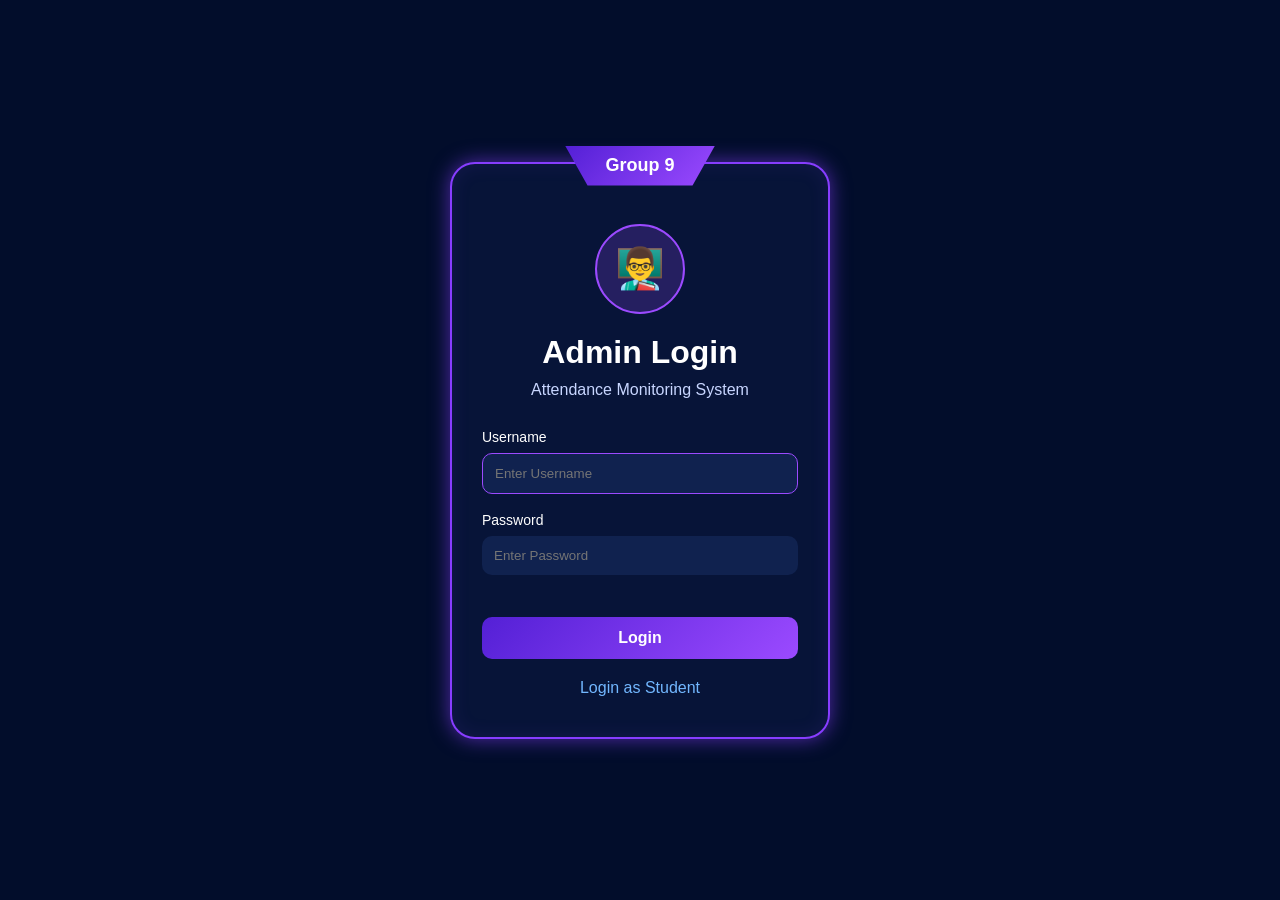
<file: index.html>
<!DOCTYPE html>
<html lang="en">
<head>
    <meta charset="UTF-8">
    <meta name="viewport" content="width=device-width, initial-scale=1.0">
    <title>Admin Login</title>
    <link rel="stylesheet" href="css/style.css">
    <script src="js/login.js" defer></script>
</head>
<body>

<div class="login-container">

    <div class="login-card">

        <div class="header-tag">
            Group 9
        </div>

        <div class="icon-box">
            👨‍🏫
        </div>

        <h1>Admin Login</h1>

        <p class="subtitle">
            Attendance Monitoring System
        </p>

        <form id="admin-login-form">

            <div class="input-group">
                <label>Username</label>
                <input id="admin-username" name="username" type="text" placeholder="Enter Username" autocomplete="username" required autofocus>
            </div>

            <div class="input-group">
                <label>Password</label>
                <input id="admin-password" name="password" type="password" placeholder="Enter Password" autocomplete="current-password" required>
            </div>

            <p class="login-error" id="login-error" role="alert"></p>

            <button class="login-btn" type="submit">
                Login
            </button>

        </form>

        <div class="footer-link">
            <a href="login-student.html">
                Login as Student
            </a>
        </div>

    </div>

</div>

</body>
</html>
</file>
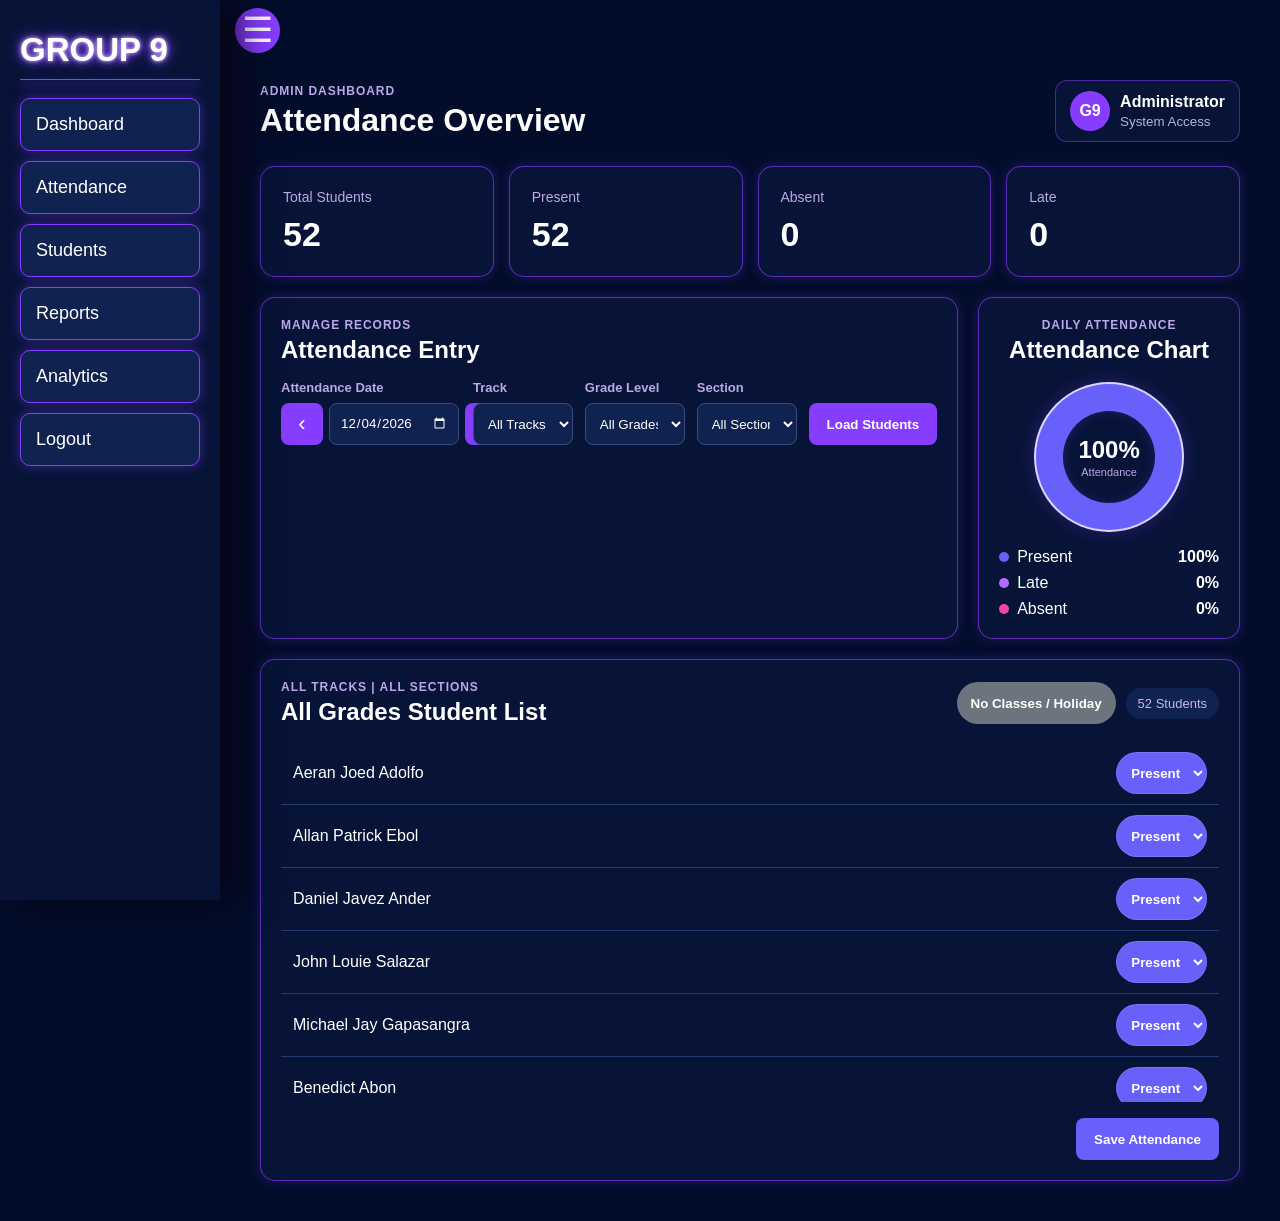
<file: admin-dashboard.html>
<!DOCTYPE html>
<html lang="en">
<head>
    <meta charset="UTF-8">
    <meta name="viewport" content="width=device-width, initial-scale=1.0">
    <title>Admin Dashboard</title>
    <link rel="stylesheet" href="css/admin.css">
    <script src="js/attendance-seed.js" defer></script>
    <script src="js/admin-dashboard.js" defer></script>
</head>
<body>

    <aside class="sidebar">
        <div class="logo-details">
            <span class="name"><h2>GROUP 9</h2></span>
        </div>

        <ul class="nav-links">
            <li><a href="#dashboard"><span class="link-name">Dashboard</span></a></li>
            <li><a href="#attendance"><span class="link-name">Attendance</span></a></li>
            <li><a href="#students"><span class="link-name">Students</span></a></li>
            <li><a href="#reports"><span class="link-name">Reports</span></a></li>
            <li><a href="#analytics"><span class="link-name">Analytics</span></a></li>
            <li><a href="index.html"><span class="link-name">Logout</span></a></li>
        </ul>

    </aside>

    <div class="home-section">
        <div class="home-content">
            <button class="menu" type="button" aria-label="Close sidebar" aria-expanded="true">
                ☰
            </button>
            <span class="text">Menu</span>
        </div>
    </div>

    <main class="dashboard" id="dashboard">
        <header class="dashboard-header">
            <div>
                <p class="eyebrow">Admin Dashboard</p>
                <h1>Attendance Overview</h1>
            </div>
            <div class="admin-profile">
                <span class="avatar">G9</span>
                <div>
                    <strong>Administrator</strong>
                    <small>System Access</small>
                </div>
            </div>
        </header>

        <div class="stats">

            <div class="card">
                <span class="card-label">Total Students</span>
                <h1 id="total-students">4</h1>
            </div>

            <div class="card">
                <span class="card-label">Present</span>
                <h1 id="present-count">2</h1>
            </div>

            <div class="card">
                <span class="card-label">Absent</span>
                <h1 id="absent-count">1</h1>
            </div>

            <div class="card">
                <span class="card-label">Late</span>
                <h1 id="late-count">1</h1>
            </div>

        </div>

        <div class="dashboard-grid" id="attendance">
            <section class="panel attendance-section">
                <div class="panel-heading">
                    <div>
                        <p class="eyebrow">Manage Records</p>
                        <h2>Attendance Entry</h2>
                    </div>
                </div>

                <div class="form-row">
                    <label>
                        Attendance Date
                        <div class="date-navigation">
                            <button class="date-nav-btn" id="previous-day" type="button" aria-label="Previous day">&#8249;</button>
                            <input id="attendance-date" type="date">
                            <button class="date-nav-btn" id="next-day" type="button" aria-label="Next day">&#8250;</button>
                        </div>
                    </label>

                    <label>
                        Track
                        <select id="track-filter">
                            <option value="">All Tracks</option>
                            <option value="STEM">STEM</option>
                            <option value="ABM">ABM</option>
                            <option value="HUMSS">HUMSS</option>
                            <option value="GAS">GAS</option>
                            <option value="Arts & Design">Arts &amp; Design</option>
                            <option value="ICT">ICT</option>
                            <option value="HE">HE</option>
                            <option value="Sports Track">Sports Track</option>
                        </select>
                    </label>

                    <label>
                        Grade Level
                        <select id="grade-filter">
                            <option value="">All Grades</option>
                            <option value="11">Grade 11</option>
                            <option value="12">Grade 12</option>
                        </select>
                    </label>

                    <label>
                        Section
                        <select id="section-filter">
                            <option value="">All Sections</option>
                            <option value="A">Section A</option>
                            <option value="B">Section B</option>
                            <option value="C">Section C</option>
                        </select>
                    </label>

                    <button class="load-btn" id="load-students">Load Students</button>
                </div>
            </section>

            <section class="panel health-panel" id="analytics">
                <p class="eyebrow">Daily Attendance</p>
                <h2>Attendance Chart</h2>
                <div class="attendance-chart-wrap">
                    <div class="attendance-chart" role="img" aria-label="Attendance pie chart">
                        <div class="attendance-chart-center">
                            <strong id="attendance-rate">0%</strong>
                            <span>Attendance</span>
                        </div>
                    </div>
                </div>
                <div class="chart-legend">
                    <div><span class="legend-dot present-dot"></span><span>Present</span><strong id="chart-present">0%</strong></div>
                    <div><span class="legend-dot late-dot"></span><span>Late</span><strong id="chart-late">0%</strong></div>
                    <div><span class="legend-dot absent-dot"></span><span>Absent</span><strong id="chart-absent">0%</strong></div>
                </div>
            </section>

            <section class="panel student-list" id="students">
                <div class="panel-heading">
                    <div>
                        <p class="eyebrow">STEM A</p>
                        <h2>Grade 11 Student List</h2>
                    </div>
                    <div class="student-list-actions">
                        <button class="no-class-btn" id="no-class-button" type="button">No Classes / Holiday</button>
                        <span class="student-count">4 Students</span>
                    </div>
                </div>
                <div class="student-rows"></div>
                <button class="save-btn">Save Attendance</button>
            </section>
        </div>

    </main>

</body>
</html>
</file>
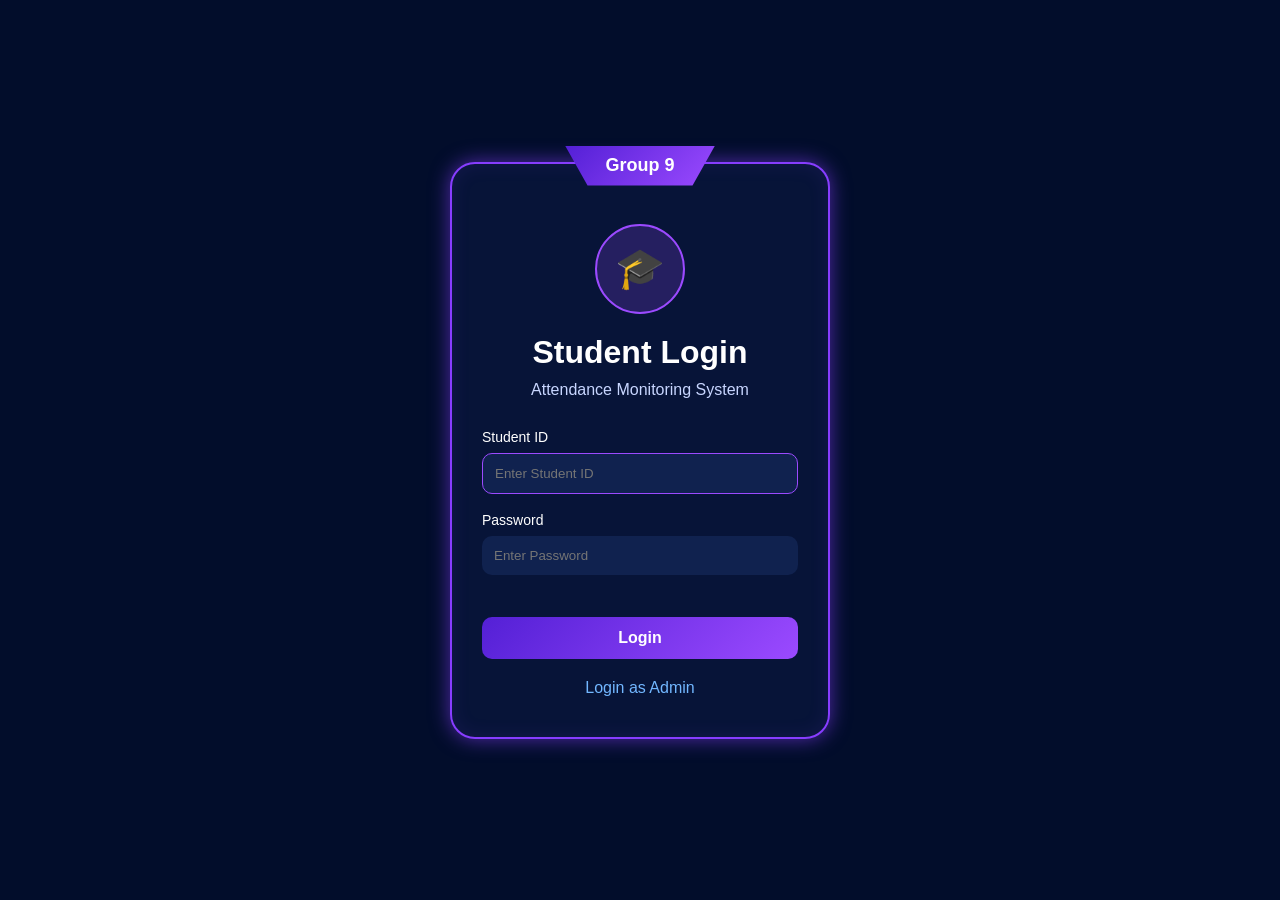
<file: login-student.html>
<!DOCTYPE html>
<html lang="en">
<head>
    <meta charset="UTF-8">
    <meta name="viewport" content="width=device-width, initial-scale=1.0">
    <title>Student Login</title>
    <link rel="stylesheet" href="css/style.css">
    <script src="js/login.js" defer></script>
</head>
<body>

<div class="login-container">

    <div class="login-card">

        <div class="header-tag">
            Group 9
        </div>

        <div class="icon-box">
            🎓
        </div>

        <h1>Student Login</h1>

        <p class="subtitle">
            Attendance Monitoring System
        </p>

        <form id="student-login-form">

            <div class="input-group">
                <label>Student ID</label>
                <input id="student-id" name="studentId" type="text" placeholder="Enter Student ID" autocomplete="username" required autofocus>
            </div>

            <div class="input-group">
                <label>Password</label>
                <input id="student-password" name="password" type="password" placeholder="Enter Password" autocomplete="current-password" required>
            </div>

            <p class="login-error" id="login-error" role="alert"></p>

            <button class="login-btn" type="submit">
                Login
            </button>

        </form>

        <div class="footer-link">
            <a href="index.html">
                Login as Admin
            </a>
        </div>

    </div>

</div>

</body>
</html>
</file>
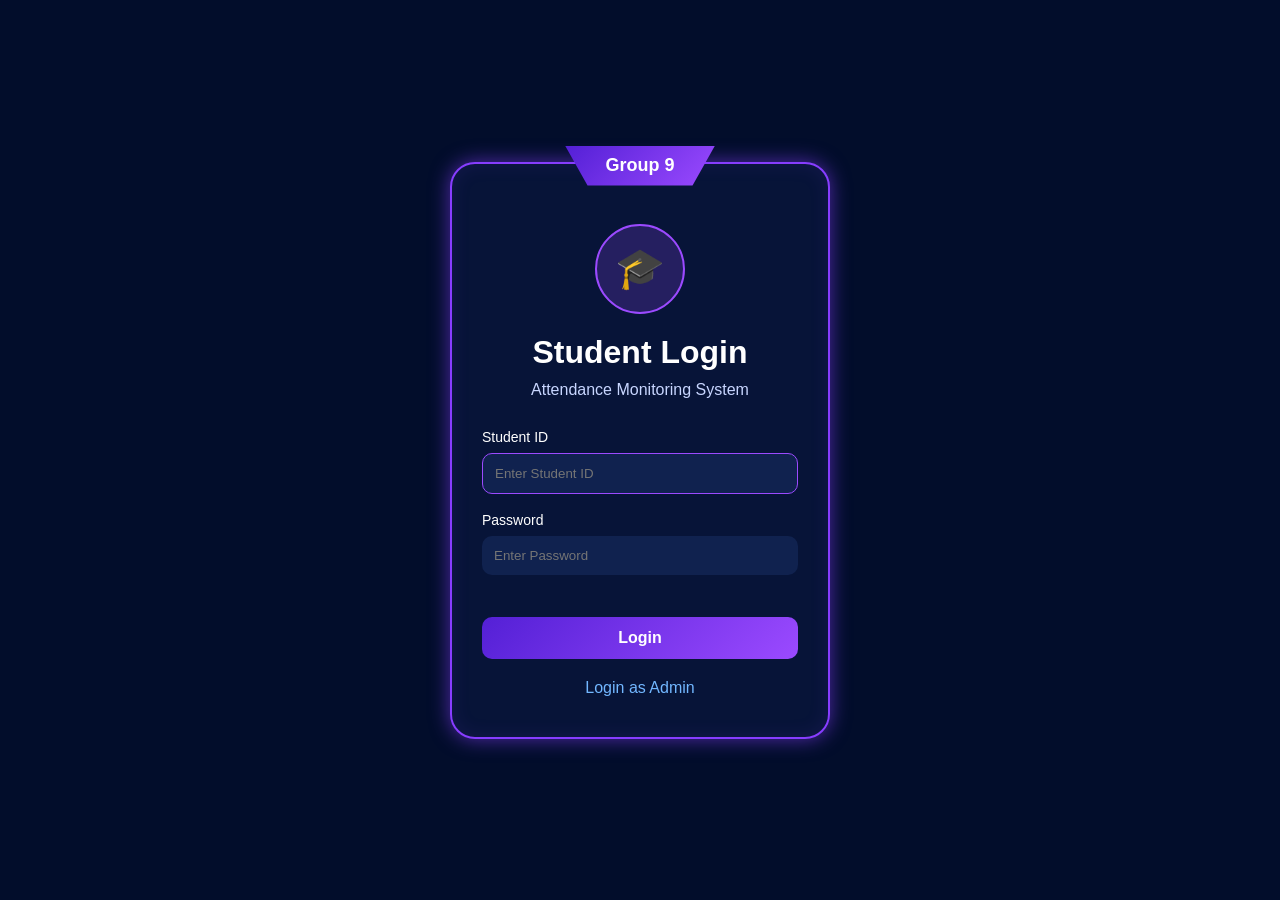
<file: student-dashboard.html>
<!DOCTYPE html>
<html lang="en">
<head>
    <meta charset="UTF-8">
    <meta name="viewport" content="width=device-width, initial-scale=1.0">
    <title>Student Dashboard</title>
    <link rel="stylesheet" href="css/student.css">
    <script src="js/attendance-seed.js" defer></script>
    <script src="js/student-dashboard.js" defer></script>
</head>
<body>
    <aside class="sidebar">
        <div class="logo-details">
            <span class="name"><h2>GROUP 9</h2></span>
        </div>

        <ul class="nav-links">
            <li><a href="#dashboard"><span class="link-name">Dashboard</span></a></li>
            <li><a href="#calendar"><span class="link-name">Calendar</span></a></li>
            <li><a href="#history"><span class="link-name">History</span></a></li>
            <li><a href="#analytics"><span class="link-name">Analytics</span></a></li>
            <li><a href="login-student.html"><span class="link-name">Logout</span></a></li>
        </ul>
    </aside>

    <div class="home-section">
        <div class="home-content">
            <p class="menu">☰</p>
            <span class="text">Menu</span>
        </div>
    </div>

    <div class="dashboard" id="dashboard">
        <div class="header">
            <h1>Welcome Allan Patrick M. Ebol</h1>
            <p>BSCS - 1F</p>
        </div>

        <div class="cards">
            <div class="card">
                <h4>Attendance Rate</h4>
                <h2 id="student-attendance-rate">0%</h2>
            </div>
            <div class="card">
                <h4>Present</h4>
                <h2 id="student-present-count">0</h2>
            </div>
            <div class="card">
                <h4>Absent</h4>
                <h2 id="student-absent-count">0</h2>
            </div>
            <div class="card">
                <h4>Late</h4>
                <h2 id="student-late-count">0</h2>
            </div>
        </div>

        <div class="grid">
            <div>
                <div class="panel" id="calendar">
                    <div class="calendar-header">
                        <button class="calendar-nav" id="previous-month" type="button" aria-label="Previous month">&#8249;</button>
                        <h3 id="calendar-title">Attendance Calendar</h3>
                        <button class="calendar-nav" id="next-month" type="button" aria-label="Next month">&#8250;</button>
                    </div>
                    <div class="calendar">
                    </div>
                </div>

                <div class="panel history" id="history">
                    <h3>Attendance History</h3>
                    <table>
                        <tr>
                            <th>Date</th>
                            <th>Status</th>
                        </tr>
                        <tbody id="attendance-history-body"></tbody>
                    </table>
                </div>
            </div>

            <div>
                <div class="panel health">
                    <h3>Attendance Health</h3>
                    <div class="score">96%</div>
                    <div class="status" id="attendance-health-status">No data</div>
                </div>

                <div class="panel" id="analytics">
                    <h3>Monthly Heat Map</h3>
                    <div class="heatmap"></div>
                </div>

                <div class="alert" id="absence-alert" role="alert" hidden>
                    <h3>⚠ Absence Warning</h3>
                    <p id="absence-alert-text"></p>
                </div>
            </div>
        </div>
    </div>
</body>
</html>
</file>
<file: css/style.css>
*{
    margin:0;
    padding:0;
    box-sizing:border-box;
    font-family:Arial, Helvetica, sans-serif;
}

body{
    min-height:100vh;
    display:flex;
    justify-content:center;
    align-items:center;
    background:#020d2b;
    color:white;
}

.login-container{
    width:100%;
    display:flex;
    justify-content:center;
    align-items:center;
}

.login-card{
    position:relative;
    width:380px;
    padding:40px 30px;
    background:#071438;
    border:2px solid #873dff;
    border-radius:25px;
    box-shadow:
        0 0 20px rgba(135,61,255,.6),
        inset 0 0 20px rgba(135,61,255,.1);
}

.header-tag{
    position:absolute;
    top:-18px;
    left:50%;
    transform:translateX(-50%);
    width:150px;
    height:40px;
    background:linear-gradient(
        135deg,
        #5420d6,
        #9b4aff
    );
    clip-path:polygon(
        0 0,
        100% 0,
        85% 100%,
        15% 100%
    );

    display:flex;
    align-items:center;
    justify-content:center;

    font-weight:bold;
    font-size:18px;
}

.icon-box{
    width:90px;
    height:90px;
    margin:20px auto;
    border-radius:50%;
    background:rgba(155,74,255,.2);
    border:2px solid #9b4aff;

    display:flex;
    justify-content:center;
    align-items:center;

    font-size:40px;
}

h1{
    text-align:center;
    margin-bottom:10px;
}

.subtitle{
    text-align:center;
    margin-bottom:30px;
    color:#c8d6ff;
}

.input-group{
    margin-bottom:18px;
}

.input-group label{
    display:block;
    margin-bottom:8px;
    font-size:14px;
}

.input-group input{
    width:100%;
    padding:12px;
    background:#10224f;
    border:none;
    border-radius:10px;
    color:white;
    outline:none;
}

.input-group input:focus{
    border:1px solid #9b4aff;
}

.login-btn{
    width:100%;
    padding:12px;
    border:none;
    border-radius:10px;

    background:linear-gradient(
        135deg,
        #5420d6,
        #9b4aff
    );

    color:white;
    font-size:16px;
    font-weight:bold;
    cursor:pointer;

    transition:.3s;
}

.login-btn:hover{
    transform:translateY(-2px);
    box-shadow:0 0 15px #9b4aff;
}

.login-error{
    min-height:20px;
    margin:-6px 0 10px;
    color:#ff9b9b;
    font-size:13px;
    text-align:center;
}

.footer-link{
    margin-top:20px;
    text-align:center;
}

.footer-link a{
    color:#72b7ff;
    text-decoration:none;
}

.footer-link a:hover{
    text-decoration:underline;
}
</file>
<file: css/admin.css>
*{
    margin:0;
    padding:0;
    box-sizing:border-box;
    font-family: Arial, sans-serif;
}

html{
    scroll-behavior:smooth;
}

body{
    min-height:100vh;
    background:#020d2b;
    color:white;
    overflow-x:hidden;
}

.sidebar{
    position:fixed;
    top:0;
    left:0;
    width:220px;
    height:100%;
    padding:20px;
    background:#071438;
    z-index:100;
    overflow:hidden;
    transition:width 0.5s ease, padding 0.5s ease;

    box-shadow: 15px 0 40px rgba(8, 3, 20, 0.95);
}

.sidebar.close{
    width:0;
    padding-left:0;
    padding-right:0;
    transition:all 0.5s ease;
}

.sidebar .logo-details{
    position:relative;
    height:60px;
    display:flex;
    align-items:center;
    margin-bottom: 18px;
}

.sidebar .logo-details::after{
    position:absolute;
    right:0;
    bottom:0;
    left:0;
    height:1px;
    background:#873dff;
    box-shadow:
        0 4px 8px rgba(135,61,255,.95),
        0 8px 16px rgba(135,61,255,.55);
    content:"";
}

.sidebar .logo-details .name{
    color:white;
    font-size:22px;
    font-weight:600;
    text-wrap:nowrap;
    transition:opacity 0.3s ease;
    
    text-shadow:
        0 0 4px rgba(255, 255, 255, 0.8),
        0 0 8px rgba(135, 61, 255, 0.9),
        0 0 15px rgba(135, 61, 255, 1);
}

.sidebar.close .logo-details .name,
.sidebar.close .nav-links{
    opacity:0;
    pointer-events:none;
}

.sidebar .nav-links{
    margin:0;
    padding:0;
    list-style:none;
    transition:opacity 0.3s ease;
}

.sidebar .nav-links li{
    margin-top:10px;
    padding:15px;
    border:1px solid #873dff;
    border-radius:10px;
    background:#10224f;
    list-style:none;
    box-shadow:0 0 12px rgba(135,61,255,.4);
    transition:background 0.4s ease, box-shadow 0.4s ease;
}

.sidebar .nav-links li:hover{
    background:#873dff;
    box-shadow:0 0 18px rgba(135,61,255,.8);
}

.sidebar .nav-links li a{
    display:flex;
    align-items:center;
    color:white;
    text-decoration:none;
}

.sidebar .nav-links li a .link-name{
    font-size:18px;
    font-weight:400;
}

.home-section{
    position: fixed;
    top: 0;
    left: 220px;
    width: calc(45% - 340px);
    z-index: 20;
    width: 60px;
    transition: left 0.5s ease;
    height: 1.6cm;
}

.sidebar.close ~ .home-section{
    left:0;
}

.home-section .home-content{
    height:60px;
    width:4.4cm;
    display:flex;
    align-items:center;
}

.sidebar.close ~ .home-section .home-content{
    width:170px;
    border:2px solid #873dff;
    background-color:#873dff;
    border-bottom-right-radius:20px;
    transition:all 0.5s ease;
}

.home-section .home-content .menu,
.home-section .home-content .text{
    color:white;
    font-size:35px;
}

.home-section .home-content .menu{
    width:45px;
    height:45px;
    margin:0 15px;
    display:flex;
    align-items:center;
    justify-content:center;
    border:2px solid #873dff;
    border-radius:50%;
    background-color:#873dff;
    cursor:pointer;
    user-select:none;
    transition:transform 0.5s ease;
}

.sidebar.close ~ .home-section .home-content .menu{
    transform:rotate(270deg);
}

.home-section .home-content .text{
    font-size:26px;
    font-weight:600;
    opacity:0;
    pointer-events:none;
    transition:opacity 0.3s ease;
}

.sidebar.close ~ .home-section .home-content .text{
    opacity:1;
    pointer-events: auto;
    cursor:pointer;
}

.dashboard{
    width:calc(100% - 220px);
    margin-left:220px;
    margin-top:80px;
    padding:0 40px 40px;
    transition:margin-left 0.5s ease;
    box-sizing:border-box;
}

.sidebar.close ~ .dashboard{
    width:100%;
    margin-left:0;
    padding-left:190px;
}

.dashboard-header{
    display:flex;
    align-items:center;
    justify-content:space-between;
    margin-bottom:24px;
}

.dashboard-header h1,
.panel-heading h2,
.health-panel h2{
    margin-top:4px;
}

.eyebrow{
    color:#bca7e8;
    font-size:12px;
    font-weight:bold;
    letter-spacing:.08em;
    text-transform:uppercase;
}

.admin-profile{
    display:flex;
    align-items:center;
    gap:10px;
    padding:10px 14px;
    border:1px solid rgba(135,61,255,.5);
    border-radius:12px;
    background:#071438;
}

.admin-profile div{
    display:flex;
    flex-direction:column;
    gap:3px;
}

.admin-profile small{
    color:#aeb9d4;
}

.avatar{
    display:grid;
    width:40px;
    height:40px;
    place-items:center;
    border-radius:50%;
    background:#873dff;
    font-weight:bold;
}

.stats{
    display:grid;
    grid-template-columns:repeat(4,minmax(140px,1fr));
    gap:15px;
}

.card,
.panel{
    border:1px solid rgba(135,61,255,.65);
    border-radius:15px;
    background:#071438;
    box-shadow:0 0 12px rgba(135,61,255,.25);
}

.card{
    padding:22px;
}

.card-label{
    display:block;
    color:#bca7e8;
    font-size:14px;
}

.card h1{
    margin-top:10px;
    font-size:34px;
}

.dashboard-grid{
    display:grid;
    grid-template-columns:minmax(0,2fr) minmax(230px,.75fr);
    gap:20px;
    margin-top:20px;
}

.panel{
    padding:20px;
}

.attendance-section{
    grid-column:1 / 2;
}

.health-panel{
    grid-column:2 / 3;
    text-align:center;
}

.student-list{
    grid-column:1 / 3;
}

.panel-heading{
    display:flex;
    align-items:center;
    justify-content:space-between;
    margin-bottom:16px;
}

.form-row{
    display:grid;
    grid-template-columns:minmax(180px,1.35fr) 1fr 1fr 1fr auto;
    align-items:end;
    gap:12px;
}

.date-navigation{
    display:grid;
    grid-template-columns:42px minmax(130px,1fr) 42px;
    gap:6px;
}

.date-navigation input{
    min-height:42px;
    min-width:0;
    padding:8px 10px;
    border:1px solid #354d7e;
    border-radius:8px;
    background:#10224f;
    color:white;
    color-scheme:dark;
    font-family:inherit;
}

.date-nav-btn{
    min-width:42px;
    border:none;
    border-radius:8px;
    background:#873dff;
    color:white;
    font-size:22px;
    cursor:pointer;
}

.form-row label{
    display:flex;
    flex-direction:column;
    gap:8px;
    color:#bca7e8;
    font-size:13px;
    font-weight:bold;
}

.student-list-actions{
    display:flex;
    align-items:center;
    gap:10px;
}

.no-class-btn{
    border:none;
    border-radius:999px;
    padding:0 14px;
    background:#6c757d;
    color:white;
    cursor:pointer;
    font-weight:bold;
}

.no-class-btn:hover{
    background:#7c8794;
}

.no-class-btn.active{
    background:#873dff;
}

select,
button{
    min-height:42px;
    border-radius:8px;
    font-family:inherit;
}

select{
    width:100%;
    padding:10px;
    border:1px solid #354d7e;
    background:#10224f;
    color:white;
}

.load-btn,
.save-btn{
    border:none;
    color:white;
    cursor:pointer;
    font-weight:bold;
    transition:.25s ease;
}

.load-btn{
    padding:0 18px;
    background:#873dff;
}

.load-btn:hover{
    box-shadow:0 0 15px rgba(135,61,255,.8);
}

.attendance-chart-wrap{
    display:flex;
    justify-content:center;
    margin:18px 0 16px;
}

.attendance-chart{
    width:150px;
    height:150px;
    border-radius:50%;
    border:2px solid rgba(255, 255, 255, 0.747);
    position:relative;
    display:flex;
    align-items:center;
    justify-content:center;
    background:conic-gradient(
        #6860FA 0% 97%,
        #B669FF 97% 98%,
        #F445A1 98% 100%
    );
    box-shadow:0 0 18px rgba(135,61,255,.25);
}

.attendance-chart-center{
    width:92px;
    height:92px;
    border-radius:50%;
    background:#071438;
    display:flex;
    flex-direction:column;
    align-items:center;
    justify-content:center;
    gap:2px;
    box-shadow:inset 0 0 12px rgba(135,61,255,.2);
}

.attendance-chart-center strong{
    color:white;
    font-size:24px;
}

.attendance-chart-center span{
    color:#bca7e8;
    font-size:11px;
}

.chart-legend{
    display:flex;
    flex-direction:column;
    gap:8px;
}

.chart-legend div{
    display:grid;
    grid-template-columns:auto 1fr auto;
    align-items:center;
    gap:8px;
    text-align:left;
}

.legend-dot{
    width:10px;
    height:10px;
    border-radius:50%;
}

.present-dot{
    background:#6860FA;
}

.late-dot{
    background:#B669FF;
}

.absent-dot{
    background:#F445A1;
}

.chart-legend strong{
    color:white;
}

.student-count{
    padding:8px 12px;
    border-radius:999px;
    background:#10224f;
    color:#c9b6ef;
    font-size:13px;
}

.student-rows{
    max-height:360px;
    overflow-y:auto;
}

.student-rows::-webkit-scrollbar{
    width:8px;
}

.student-rows::-webkit-scrollbar-track{
    background:#071438;
    border-radius:999px;
}

.student-rows::-webkit-scrollbar-thumb{
    border-radius:999px;
    background:#873dff;
}

.student-row{
    display:flex;
    align-items:center;
    justify-content:space-between;
    min-height:58px;
    padding:10px 12px;
    border-bottom:1px solid #233b70;
}

.student-row label{
    display:flex;
    align-items:center;
    gap:12px;
}

.student-row input{
    width:18px;
    height:18px;
    accent-color:#873dff;
}

.status{
    min-width:70px;
    padding:7px 10px;
    border-radius:999px;
    text-align:center;
    font-size:12px;
    font-weight:bold;
}

.status.present{
    background:rgba(96,165,250,.15);
    color:#6860FA;
}

.status.absent{
    background:rgba(244,114,182,.15);
    color:#F445A1;
}

.status.late{
    background:rgba(182,105,255,.15);
    color:#B669FF;
}

.status-select{
    width: 70px;      /* Change this value to make it narrower or wider */
    min-width: 2.4cm;  /* Prevents it from becoming smaller than 110px */
    min-height: 42px;  /* Change this to resize the height */
    padding: 7px 10px;
    border: 1px solid rgba(255,255,255,.12);
    border-radius: 999px;
    font-weight: 700;
    outline: none;
    cursor: pointer;
}

.status-select.present{
    background:#6860FA;
    color:white;
}

.status-select.absent{
    background:#F445A1;
    color:white;
}

.status-select.late{
    background:#B669FF;
    color:white;
}

.status-select.noclass{
    background:#6c757d;
    color:white;
}

.save-btn{
    float:right;
    margin-top:16px;
    padding:0 18px;
    background:#6860FA;
}

.save-btn:hover{
    box-shadow:0 0 15px rgba(96,165,250,.5);
}

@media(max-width:900px){
    .sidebar{
        position:fixed;
        width:220px;
    }

    main{
        margin-left:0;
        padding:24px 20px;
    }

    .dashboard{
        width:calc(100% - 220px);
        margin-left:220px;
        padding:80px 20px 30px;
    }

    .sidebar.close ~ .dashboard{
        width:100%;
        margin-left:0;
        padding-left:20px;
    }

    .stats{
        grid-template-columns:repeat(2,1fr);
    }

    .dashboard-grid{
        grid-template-columns:1fr;
    }

    .attendance-section,
    .health-panel,
    .student-list{
        grid-column:1;
    }
}

@media(max-width:620px){
    .admin-layout{
        display:block;
    }

    .sidebar{
        width:100%;
        height:auto;
        position:relative;
    }

    .logo-details{
        min-height:0;
    }

    .nav-links{
        display:flex;
        gap:6px;
        overflow-x:auto;
    }

    .nav-links li{
        flex:none;
        margin-top:0;
    }

    main{
        width:100%;
        padding:20px 14px;
    }

    .dashboard,
    .sidebar.close ~ .dashboard{
        width:100%;
        margin-left:0;
        padding:70px 14px 20px;
    }

    .dashboard-header{
        align-items:flex-start;
    }

    .admin-profile{
        display:none;
    }

    .stats{
        grid-template-columns:1fr 1fr;
    }

    .form-row{
        grid-template-columns:1fr;
    }

    .load-btn{
        width:100%;
    }
}

.history th{
    color:#c8b0ff;
}
</file>
<file: css/student.css>
*{
    margin:0;
    padding:0;
    box-sizing:border-box;
    font-family:Arial, sans-serif;
}

html{
    scroll-behavior:smooth;
}

body{
    background:#020d2b;
    color:white;
    min-height:100vh;
    overflow-x:hidden;
}

.sidebar{
    position:fixed;
    top:0;
    left:0;
    width:220px;
    height:100%;
    padding:20px;
    background:#071438;
    z-index:100;
    overflow:hidden;
    transition:width 0.5s ease, padding 0.5s ease;

    box-shadow: 15px 0 40px rgba(8, 3, 20, 0.95);
}

.sidebar.close{
    width:0;
    padding-left:0;
    padding-right:0;
    transition:all 0.5s ease;
}

.sidebar .logo-details{
    position:relative;
    height:60px;
    display:flex;
    align-items:center;
    margin-bottom: 18px;
}

.sidebar .logo-details::after{
    position:absolute;
    right:0;
    bottom:0;
    left:0;
    height:1px;
    background:#873dff;
    box-shadow:
        0 4px 8px rgba(135,61,255,.95),
        0 8px 16px rgba(135,61,255,.55);
    content:"";
}

.sidebar .logo-details .name{
    color:white;
    font-size:22px;
    font-weight:600;
    text-wrap:nowrap;
    transition:opacity 0.3s ease;
    
    text-shadow:
        0 0 4px rgba(255, 255, 255, 0.8),
        0 0 8px rgba(135, 61, 255, 0.9),
        0 0 15px rgba(135, 61, 255, 1);
}

.sidebar.close .logo-details .name,
.sidebar.close .nav-links{
    opacity:0;
    pointer-events:none;
}

.sidebar .nav-links{
    margin:0;
    padding:0;
    list-style:none;
    transition:opacity 0.3s ease;
}

.sidebar .nav-links li{
    margin-top:10px;
    padding:15px;
    border:1px solid #873dff;
    border-radius:10px;
    background:#10224f;
    list-style:none;
    box-shadow:0 0 12px rgba(135,61,255,.4);
    transition:background 0.4s ease, box-shadow 0.4s ease;
}

.sidebar .nav-links li:hover{
    background:#873dff;
    box-shadow:0 0 18px rgba(135,61,255,.8);
}

.sidebar .nav-links li a{
    display:flex;
    align-items:center;
    color:white;
    text-decoration:none;
}

.sidebar .nav-links li a .link-name{
    font-size:18px;
    font-weight:400;
}

.home-section{
    position: fixed;
    top: 0;
    left: 220px;
    width: calc(45% - 340px);
    z-index: 20;
    width: 4.5cm;
    transition: left 0.5s ease;
    height: 1.6cm;
}

.sidebar.close ~ .home-section{
    left:0;
}

.home-section .home-content{
    height:60px;
    display:flex;
    align-items:center;
}

.sidebar.close ~ .home-section .home-content{
    width:170px;
    border:2px solid #873dff;
    background-color:#873dff;
    border-bottom-right-radius:20px;
    transition:all 0.5s ease;
}

.home-section .home-content .menu,
.home-section .home-content .text{
    color:white;
    font-size:35px;
}

.home-section .home-content .menu{
    width:45px;
    height:45px;
    margin:0 15px;
    display:flex;
    align-items:center;
    justify-content:center;
    border:2px solid #873dff;
    border-radius:50%;
    background-color:#873dff;
    cursor:pointer;
    user-select:none;
    transition:transform 0.5s ease;
}

.sidebar.close ~ .home-section .home-content .menu{
    transform:rotate(270deg);
}

.home-section .home-content .text{
    font-size:26px;
    font-weight:600;
    opacity:0;
    pointer-events:none;
    transition:opacity 0.3s ease;
}

.sidebar.close ~ .home-section .home-content .text{
    opacity:1;
    pointer-events: auto;
    cursor:pointer;
}

.dashboard{
    max-width:1200px;
    margin-left:300px;
    margin-top:80px;
    margin-right:24px;
    width:calc(100% - 324px);
    transition:margin-left 0.5s ease;
}

.sidebar.close ~ .dashboard{
    margin-left:190px;
    width:calc(100% - 214px);
}

.header{
    background:#071438;
    border:2px solid #873dff;
    border-radius:20px;
    padding:20px;
    margin-bottom:20px;
    box-shadow:0 0 15px rgba(135,61,255,.4);
}

.header h1{
    margin-bottom:10px;
}

.cards{
    display:flex;
    gap:15px;
    flex-wrap:wrap;
    margin-bottom:20px;
}

.card{
    flex:1;
    min-width:200px;
    background:#071438;
    border:1px solid #873dff;
    border-radius:15px;
    padding:20px;
    text-align:center;
    box-shadow:0 0 12px rgba(135,61,255,.4);
}

.card h2{
    font-size:30px;
    margin-top:10px;
}

.grid{
    display:grid;
    grid-template-columns:2fr 1fr;
    gap:20px;
    min-width:0;
}

.grid > *{
    min-width:0;
}

.panel{
    background:#071438;
    border:1px solid #873dff;
    border-radius:20px;
    padding:20px;
    box-shadow:0 0 12px rgba(135,61,255,.3);
}

.panel h3{
    margin-bottom:15px;
    color:#c9a6ff;
}

.history{
    margin-top:20px;
}

.calendar{
    display:grid;
    grid-template-columns:repeat(7,1fr);
    gap:8px;
    min-width:0;
}

.calendar-header{
    display:flex;
    align-items:center;
    justify-content:space-between;
    margin-bottom:15px;
}

.calendar-header h3{
    margin:0;
}

.calendar-nav{
    width:36px;
    height:36px;
    border:1px solid #873dff;
    border-radius:50%;
    background:#10224f;
    color:white;
    cursor:pointer;
    font-size:24px;
    line-height:1;
}

.day{
    aspect-ratio:1 / 1;
    display:grid;
    place-items:center;
    background:#13224b;
    padding:8px;
    border-radius:10px;
    text-align:center;
    min-width:0;
}

.calendar .day:nth-child(-n+7){
    width:100%;
    height:auto;
    aspect-ratio:2 / 1;
    place-self:start center;
    padding:4px;
}

.day.blank{
    visibility:hidden;
}

.day.today{
    outline:2px solid white;
    outline-offset:-4px;
}

.present{
    background:#6860FA;
}

.absent{
    background:#F445A1;
}

.late{
    background:#B669FF;
}

.noclass{
    background:#6c757d;
}

.health{
    text-align:center;
}

.health .score{
    font-size:50px;
    color:#6860FA;
    font-weight:bold;
}

.health .status{
    margin-top:10px;
    font-size:20px;
}

#analytics{
    margin-top:20px;
}

.heatmap{
    display:grid;
    grid-template-columns:repeat(7,22px);
    gap:5px;
}

.box{
    width:22px;
    height:22px;
    border-radius:4px;
}

.green{
    background:#6860FA;
}

.red{
    background:#F445A1;
}

.yellow{
    background:#B669FF;
}

.gray{
    background:#4b5563;
}

.alert{
    background:#ff4d4f;
    padding:15px;
    border-radius:15px;
    margin-top:20px;
    text-align:center;
}

.history table{
    width:100%;
    border-collapse:collapse;
}

.history th,
.history td{
    padding:12px;
    border-bottom:1px solid #233b70;
    text-align:left;
}

.history th{
    color:#c8b0ff;
}

@media (max-width:900px){
    .dashboard{
        width:calc(100% - 220px);
        margin-left:220px;
        padding:80px 20px 30px;
    }

    .sidebar.close ~ .dashboard{
        width:100%;
        margin-left:0;
        padding-left:20px;
    }

    .grid{
        grid-template-columns:1fr;
    }

    .cards{
        display:grid;
        grid-template-columns:repeat(2, minmax(0, 1fr));
    }

    .card{
        min-width:0;
    }
}

@media (max-width:620px){
    .dashboard,
    .sidebar.close ~ .dashboard{
        margin-left:0;
        margin-right:0;
        margin-top:70px;
        padding:12px;
        width:100%;
    }

    .header h1{
        font-size:24px;
    }

    .cards{
        grid-template-columns:repeat(2, minmax(0, 1fr));
        gap:10px;
    }

    .card{
        padding:15px 8px;
    }

    .panel{
        padding:12px;
    }

    .calendar{
        gap:5px;
    }

    .day{
        padding:4px;
        border-radius:7px;
        font-size:14px;
    }
}
</file>
